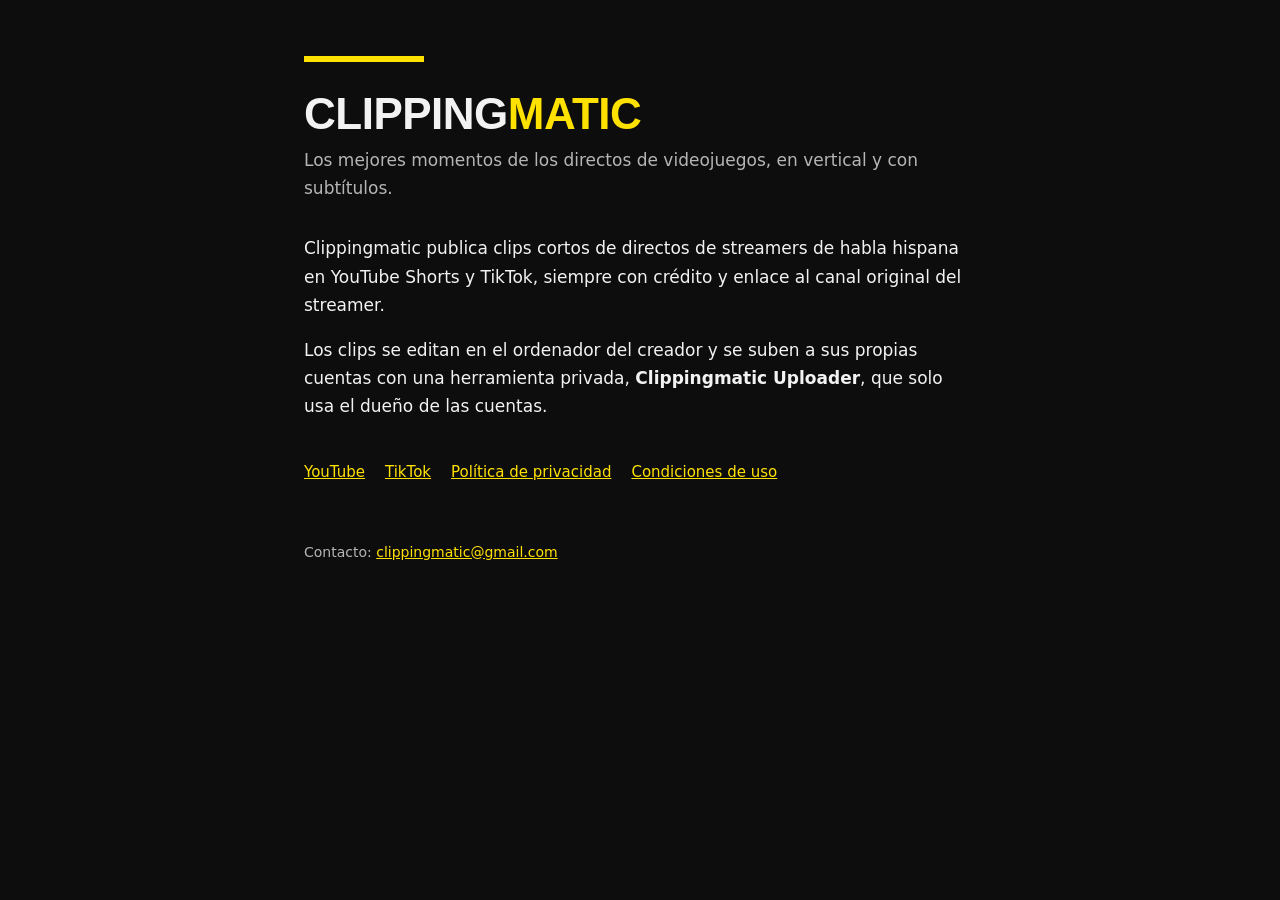
<file: index.html>
<!doctype html>
<html lang="es"><head><meta charset="utf-8"><meta name="viewport" content="width=device-width,initial-scale=1">
<title>Clippingmatic</title><meta name="description" content="Clips verticales de directos de videojuegos.">
<link rel="stylesheet" href="estilo.css"></head>
<body><main>
<div class="barra"></div>
<h1>CLIPPING<span>MATIC</span></h1>
<p class="sub">Los mejores momentos de los directos de videojuegos, en vertical y con subtítulos.</p>
<p>Clippingmatic publica clips cortos de directos de streamers de habla hispana en YouTube Shorts y TikTok, siempre con crédito y enlace al canal original del streamer.</p>
<p>Los clips se editan en el ordenador del creador y se suben a sus propias cuentas con una herramienta privada, <strong>Clippingmatic Uploader</strong>, que solo usa el dueño de las cuentas.</p>
<nav>
<a href="https://www.youtube.com/@clippingmatic">YouTube</a>
<a href="https://www.tiktok.com/@clippingmatic">TikTok</a>
<a href="privacidad.html">Política de privacidad</a>
<a href="condiciones.html">Condiciones de uso</a>
</nav>
<footer>Contacto: <a href="mailto:clippingmatic@gmail.com">clippingmatic@gmail.com</a></footer>
</main></body></html>
</file>
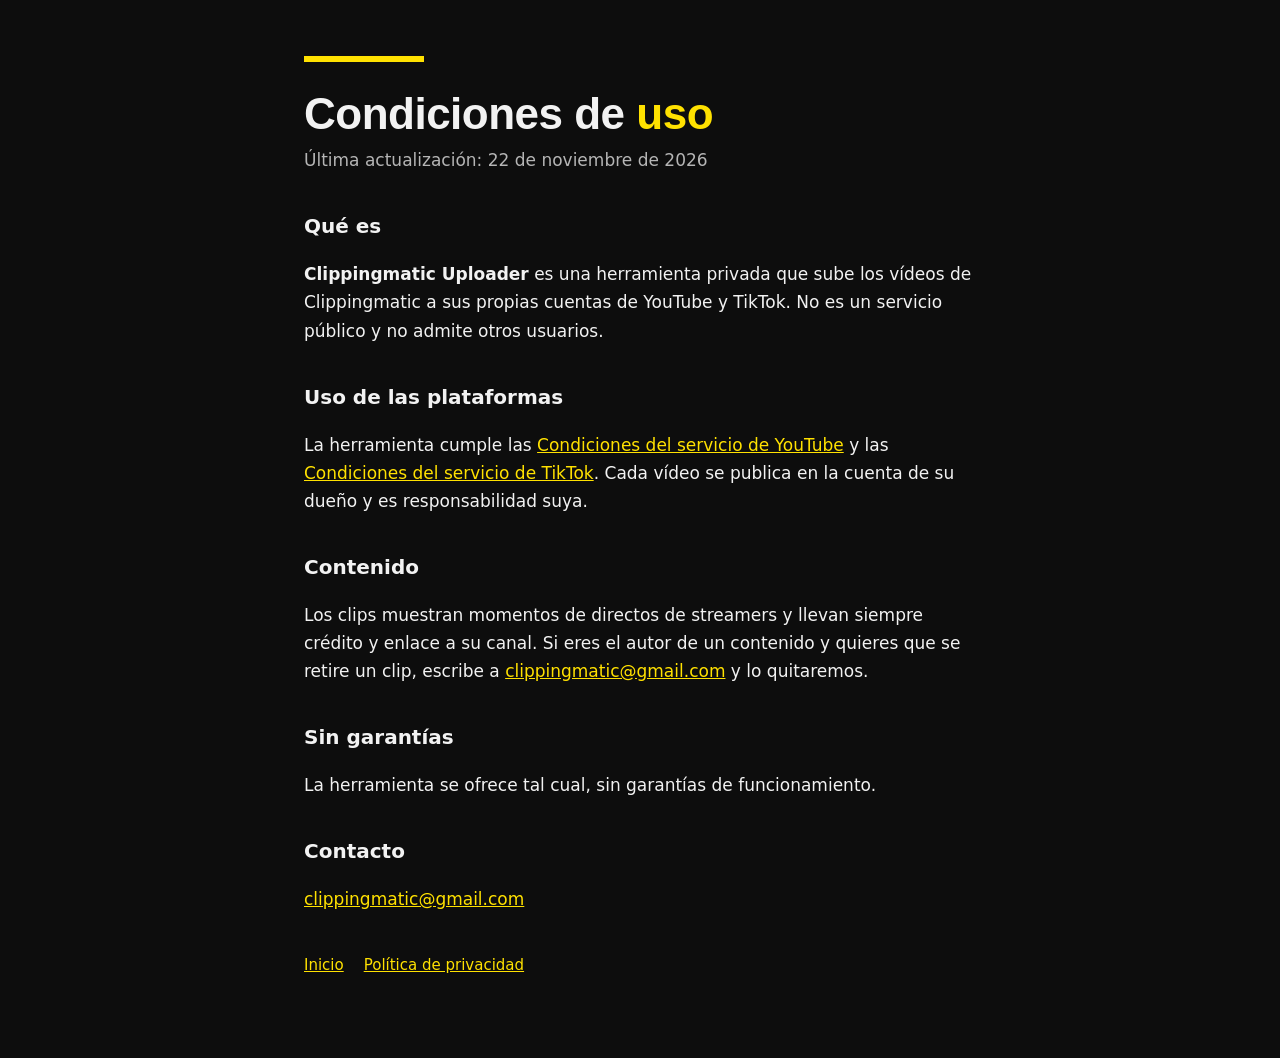
<file: condiciones.html>
<!doctype html>
<html lang="es"><head><meta charset="utf-8"><meta name="viewport" content="width=device-width,initial-scale=1">
<title>Condiciones de uso · Clippingmatic</title><link rel="stylesheet" href="estilo.css"></head>
<body><main>
<div class="barra"></div>
<h1>Condiciones de <span>uso</span></h1>
<p class="sub">Última actualización: 22 de noviembre de 2026</p>

<h2>Qué es</h2>
<p><strong>Clippingmatic Uploader</strong> es una herramienta privada que sube los vídeos de Clippingmatic a sus propias cuentas de YouTube y TikTok. No es un servicio público y no admite otros usuarios.</p>

<h2>Uso de las plataformas</h2>
<p>La herramienta cumple las <a href="https://www.youtube.com/t/terms">Condiciones del servicio de YouTube</a> y las <a href="https://www.tiktok.com/legal/terms-of-service">Condiciones del servicio de TikTok</a>. Cada vídeo se publica en la cuenta de su dueño y es responsabilidad suya.</p>

<h2>Contenido</h2>
<p>Los clips muestran momentos de directos de streamers y llevan siempre crédito y enlace a su canal. Si eres el autor de un contenido y quieres que se retire un clip, escribe a <a href="mailto:clippingmatic@gmail.com">clippingmatic@gmail.com</a> y lo quitaremos.</p>

<h2>Sin garantías</h2>
<p>La herramienta se ofrece tal cual, sin garantías de funcionamiento.</p>

<h2>Contacto</h2>
<p><a href="mailto:clippingmatic@gmail.com">clippingmatic@gmail.com</a></p>
<nav><a href="index.html">Inicio</a><a href="privacidad.html">Política de privacidad</a></nav>
</main></body></html>
</file>
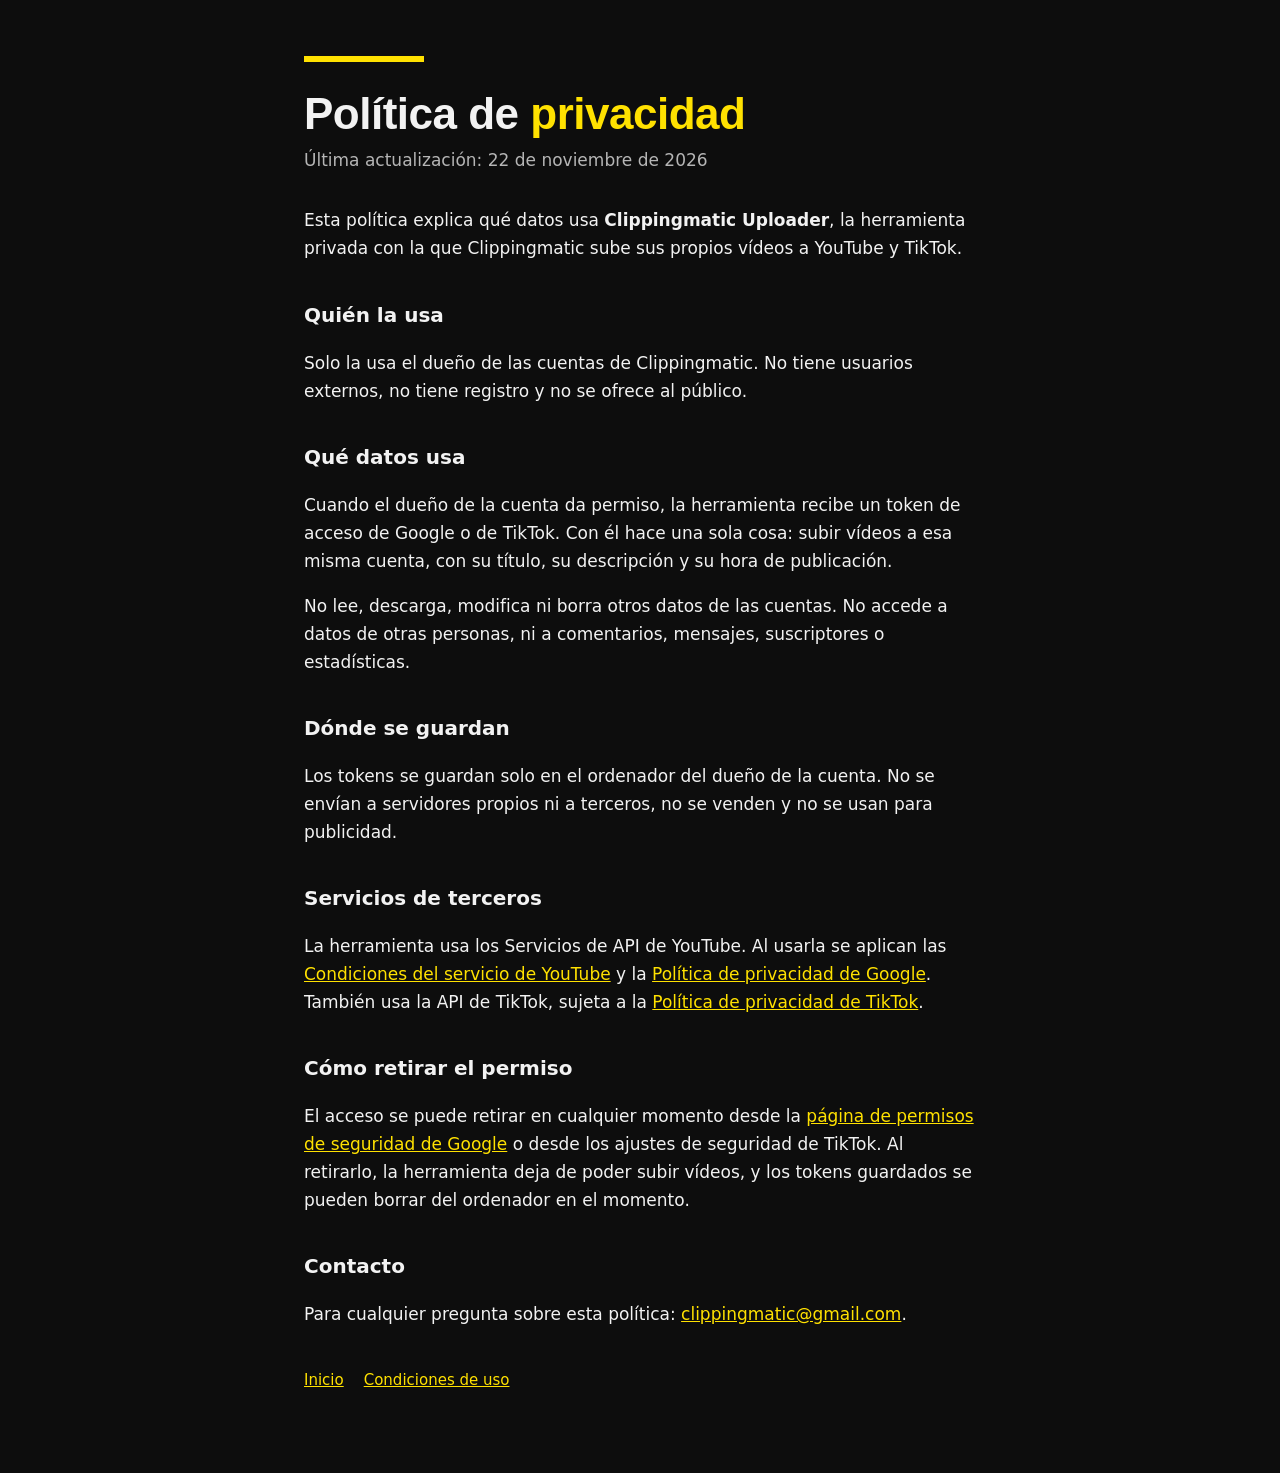
<file: privacidad.html>
<!doctype html>
<html lang="es"><head><meta charset="utf-8"><meta name="viewport" content="width=device-width,initial-scale=1">
<title>Política de privacidad · Clippingmatic</title><link rel="stylesheet" href="estilo.css"></head>
<body><main>
<div class="barra"></div>
<h1>Política de <span>privacidad</span></h1>
<p class="sub">Última actualización: 22 de noviembre de 2026</p>

<p>Esta política explica qué datos usa <strong>Clippingmatic Uploader</strong>, la herramienta privada con la que Clippingmatic sube sus propios vídeos a YouTube y TikTok.</p>

<h2>Quién la usa</h2>
<p>Solo la usa el dueño de las cuentas de Clippingmatic. No tiene usuarios externos, no tiene registro y no se ofrece al público.</p>

<h2>Qué datos usa</h2>
<p>Cuando el dueño de la cuenta da permiso, la herramienta recibe un token de acceso de Google o de TikTok. Con él hace una sola cosa: subir vídeos a esa misma cuenta, con su título, su descripción y su hora de publicación.</p>
<p>No lee, descarga, modifica ni borra otros datos de las cuentas. No accede a datos de otras personas, ni a comentarios, mensajes, suscriptores o estadísticas.</p>

<h2>Dónde se guardan</h2>
<p>Los tokens se guardan solo en el ordenador del dueño de la cuenta. No se envían a servidores propios ni a terceros, no se venden y no se usan para publicidad.</p>

<h2>Servicios de terceros</h2>
<p>La herramienta usa los Servicios de API de YouTube. Al usarla se aplican las <a href="https://www.youtube.com/t/terms">Condiciones del servicio de YouTube</a> y la <a href="https://policies.google.com/privacy">Política de privacidad de Google</a>. También usa la API de TikTok, sujeta a la <a href="https://www.tiktok.com/legal/privacy-policy">Política de privacidad de TikTok</a>.</p>

<h2>Cómo retirar el permiso</h2>
<p>El acceso se puede retirar en cualquier momento desde la <a href="https://myaccount.google.com/permissions">página de permisos de seguridad de Google</a> o desde los ajustes de seguridad de TikTok. Al retirarlo, la herramienta deja de poder subir vídeos, y los tokens guardados se pueden borrar del ordenador en el momento.</p>

<h2>Contacto</h2>
<p>Para cualquier pregunta sobre esta política: <a href="mailto:clippingmatic@gmail.com">clippingmatic@gmail.com</a>.</p>
<nav><a href="index.html">Inicio</a><a href="condiciones.html">Condiciones de uso</a></nav>
</main></body></html>
</file>
<file: estilo.css>
:root{--negro:#0d0d0d;--amarillo:#FFE100;--gris:#b5b5b5}
*{box-sizing:border-box}
body{margin:0;background:var(--negro);color:#f2f2f2;font:17px/1.65 system-ui,-apple-system,"Segoe UI",Roboto,sans-serif}
main{max-width:720px;margin:0 auto;padding:56px 24px 80px}
a{color:var(--amarillo)}
h1{font:900 44px/1.1 "Arial Black",Arial,sans-serif;letter-spacing:-.5px;margin:0 0 8px}
h1 span{color:var(--amarillo)}
h2{font-size:20px;margin:36px 0 6px}
.sub{color:var(--gris);margin:0 0 32px}
.barra{height:6px;width:120px;background:var(--amarillo);margin:0 0 28px}
nav{display:flex;gap:20px;flex-wrap:wrap;margin-top:40px;font-size:15px}
footer{color:var(--gris);font-size:14px;margin-top:56px}
</file>
